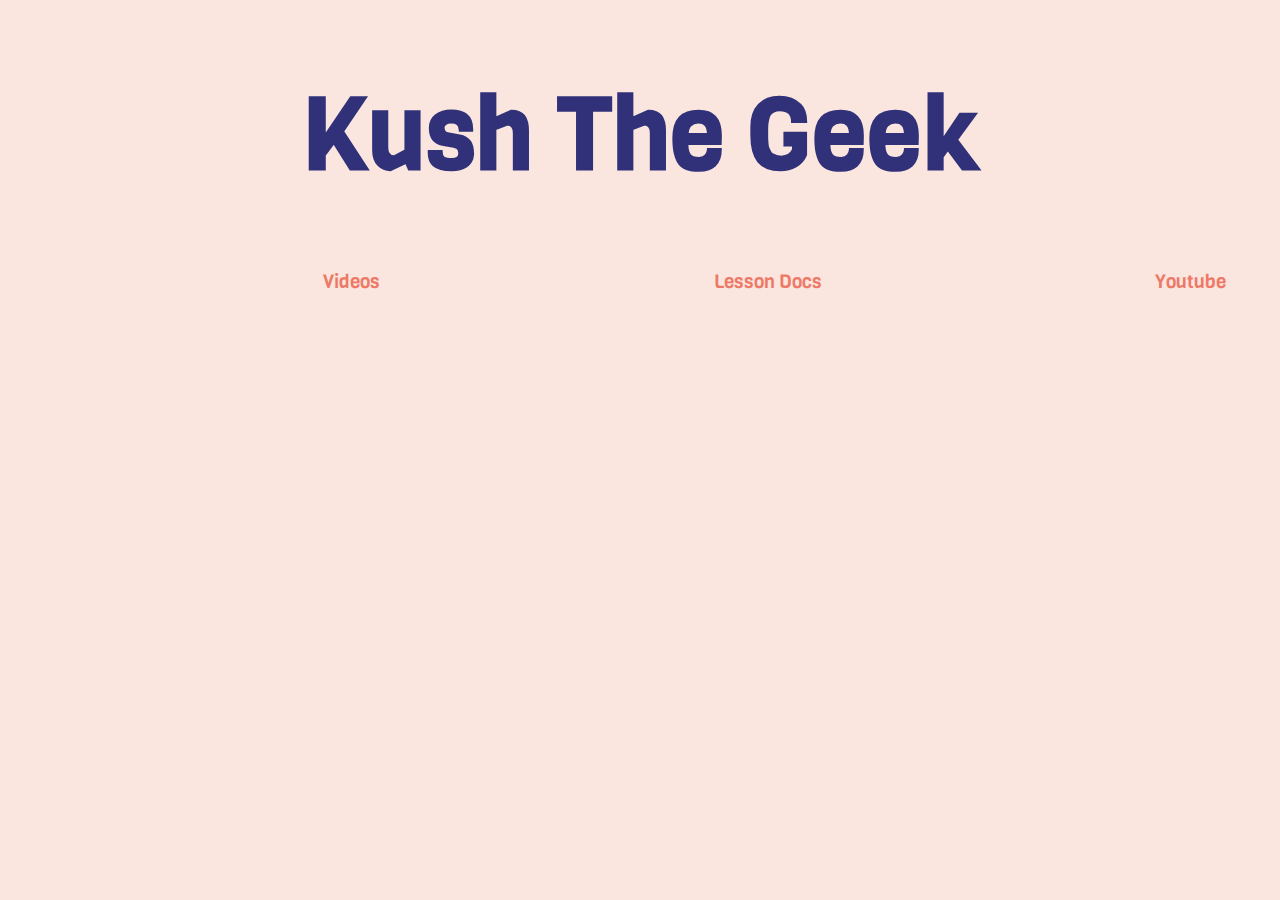
<file: index.html>
<!DOCTYPE html>
<html lang="en">
<head>
    <style>
        iframe{
            margin-left : 450px;
        }
    </style>
    <link rel="preconnect" href="https://fonts.googleapis.com">
<link rel="preconnect" href="https://fonts.gstatic.com" crossorigin>
<link href="https://fonts.googleapis.com/css2?family=Viga&display=swap" rel="stylesheet">
    <meta charset="UTF-8">
    <meta http-equiv="X-UA-Compatible" content="IE=edge">
    <meta name="viewport" content="width=device-width, initial-scale=1.0">
    <link rel="stylesheet" href="style.css">
    <link rel="icon" type="image/x-icon" href="logo.jpg">
    <title>Kush The Geek</title>
    <h1>Kush The Geek</h1>
    <a href="videos.html">Videos</a>
    <a href="lessndoc.html">Lesson Docs</a>
    <a href="https://www.youtube.com/channel/UCluwZAdcBUUo2hYzhvpafWw">Youtube</a>
</head>
<body>
    <iframe width="560" height="315" src="https://www.youtube.com/embed/ZNRJ168fgiA" title="YouTube video player" frameborder="0" allow="accelerometer; autoplay; clipboard-write; encrypted-media; gyroscope; picture-in-picture" allowfullscreen></iframe>
</body>
</html>
</file>
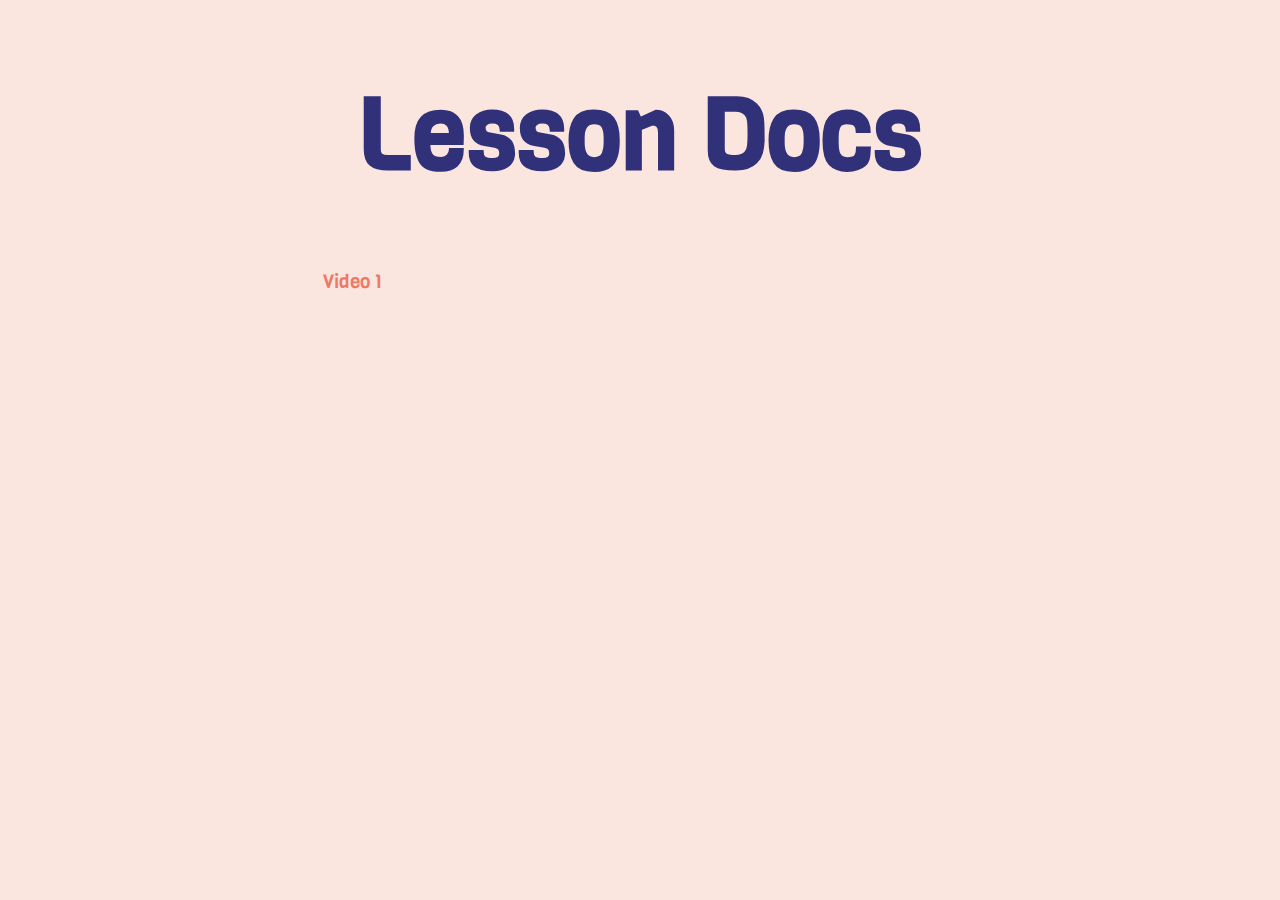
<file: lessndoc.html>
<!DOCTYPE html>
<html lang="en">
<head>
    <link rel="preconnect" href="https://fonts.googleapis.com">
<link rel="preconnect" href="https://fonts.gstatic.com" crossorigin>
<link href="https://fonts.googleapis.com/css2?family=Viga&display=swap" rel="stylesheet">
    <meta charset="UTF-8">
    <meta http-equiv="X-UA-Compatible" content="IE=edge">
    <meta name="viewport" content="width=device-width, initial-scale=1.0">
    <link rel="stylesheet" href="style.css">
    <link rel="icon" type="image/x-icon" href="logo.jpg">
</head>
<body>
    <h1>Lesson Docs</h1>
    <div class="display">
        <a href="video1doc.html">Video 1</a>
    </div>
</body>
</html>
</file>
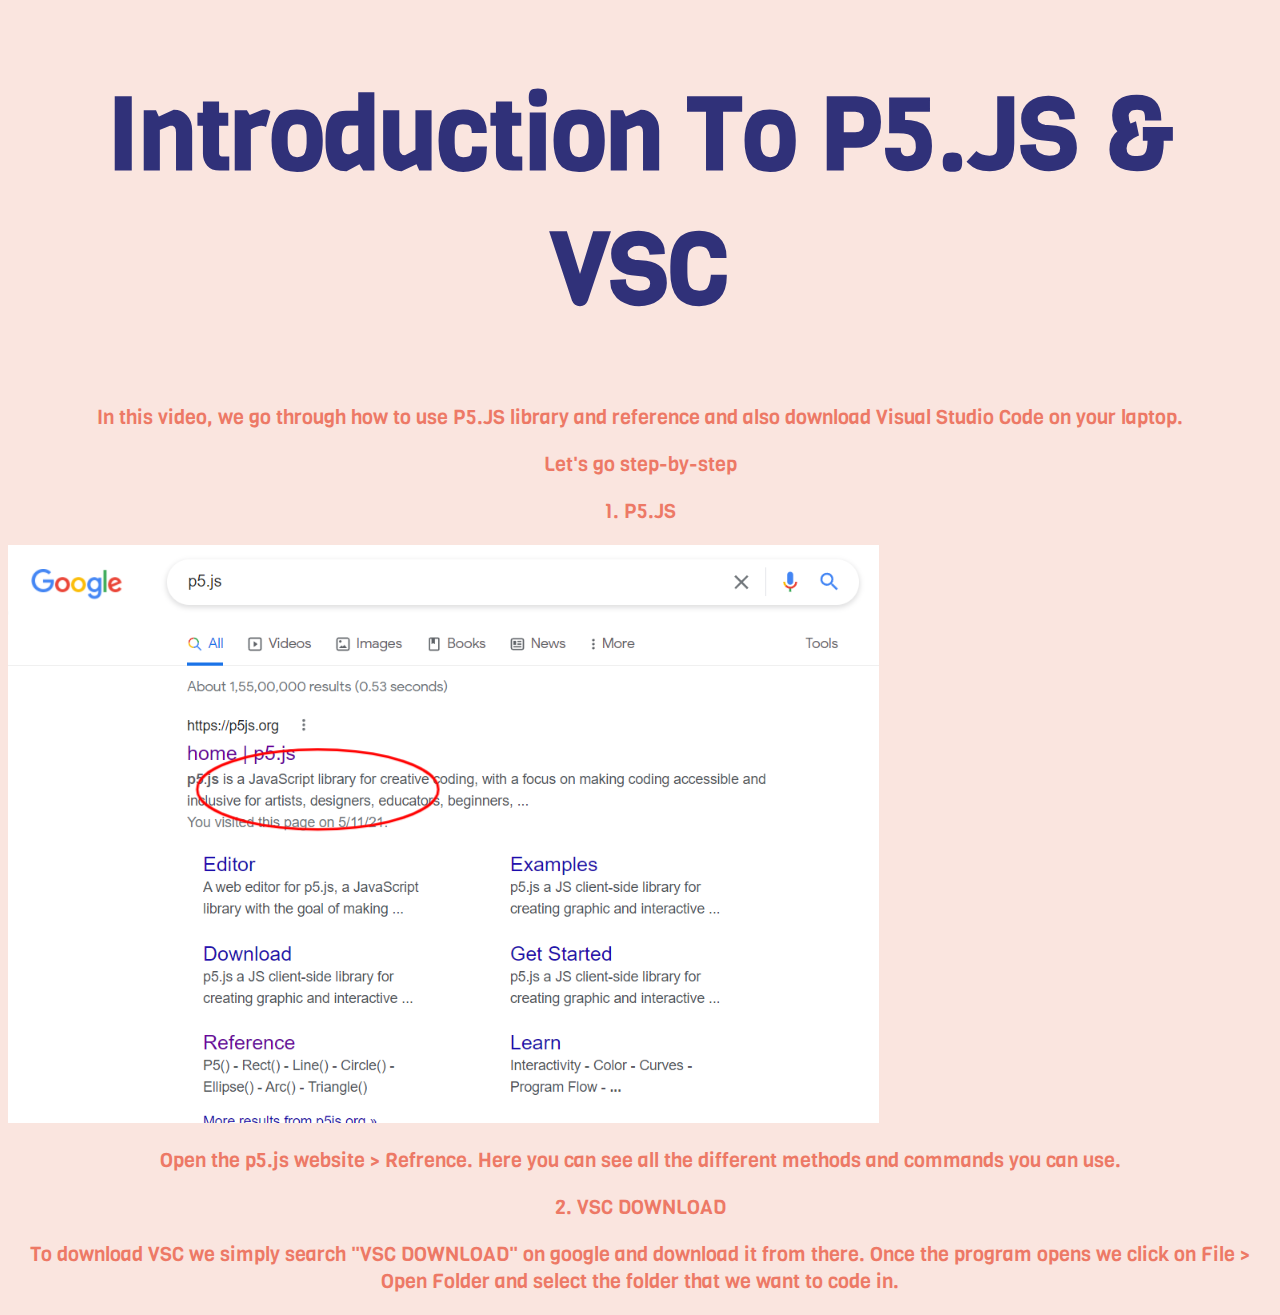
<file: video1doc.html>
<!DOCTYPE html>
<html lang="en">
<head>
    <link rel="preconnect" href="https://fonts.googleapis.com">
<link rel="preconnect" href="https://fonts.gstatic.com" crossorigin>
<link href="https://fonts.googleapis.com/css2?family=Viga&display=swap" rel="stylesheet">
    <meta charset="UTF-8">
    <meta http-equiv="X-UA-Compatible" content="IE=edge">
    <meta name="viewport" content="width=device-width, initial-scale=1.0">
    <link rel="stylesheet" href="style.css">
    <link rel="icon" type="image/x-icon" href="logo.jpg">
    <title>Introduction to p5.js and VSC</title>
</head>
<body>
    <h1>Introduction To P5.JS & VSC</h1>
    <p>In this video, we go through how to use P5.JS library and reference and also download Visual Studio Code on your laptop.</p>
    <p>Let's go step-by-step</p>
    <p>1. P5.JS</p>
    <image src="assets/v1i1.png"></image>
    <p>Open the p5.js website > Refrence. Here you can see all the different methods and commands you can use.</p>
    <p>2. VSC DOWNLOAD</p>
    <p>To download VSC we simply search "VSC DOWNLOAD" on google and download it from there. Once the program opens we click on File > Open Folder and select the folder that we want to code in.</p>
</body>
</html>
</file>
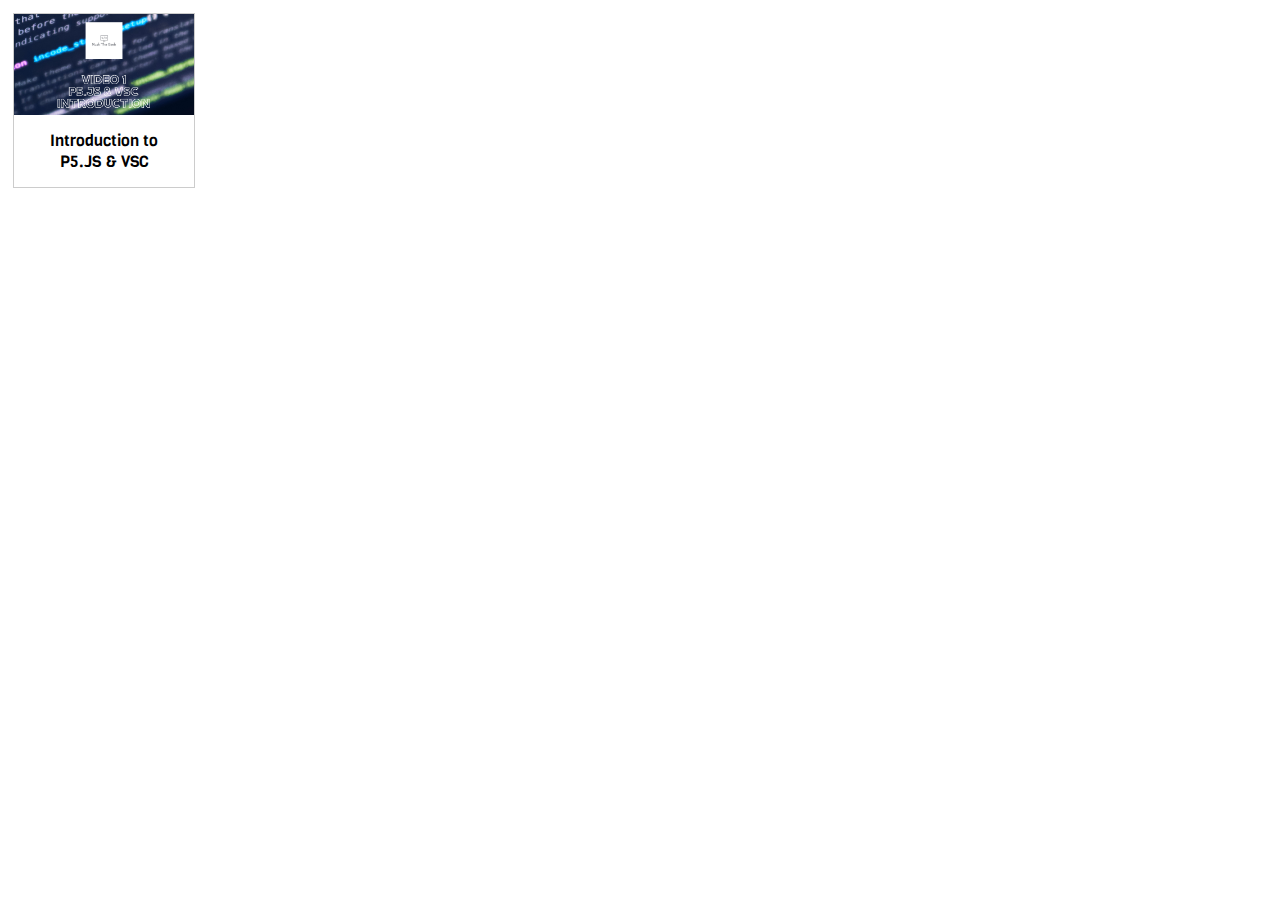
<file: videos.html>
<html>
    <head>
        <link rel="preconnect" href="https://fonts.googleapis.com">
<link rel="preconnect" href="https://fonts.gstatic.com" crossorigin>
<link href="https://fonts.googleapis.com/css2?family=Viga&display=swap" rel="stylesheet">
    <link rel="icon" type="image/x-icon" href="logo.jpg">
    <style>
    div.gallery {
      margin: 5px;
      border: 1px solid #ccc;
      float: left;
      width: 180px;
      font-family: 'Viga', sans-serif;

    }
    
    div.gallery:hover {
      border: 1px solid #777;
      font-family: 'Viga', sans-serif;

    }
    
    div.gallery img {
      width: 100%;
      height: auto;
      font-family: 'Viga', sans-serif;

    }
    
    div.desc {
      padding: 15px;
      text-align: center;
      font-family: 'Viga', sans-serif;

    }
    </style>
    </head>
    <body>
    
    <div class="gallery">
      <a target="_blank" href="https://youtu.be/ZNRJ168fgiA">
        <img src="thumbnail1.jpg"  width="600" height="400">
      </a>
      <div class="desc">Introduction to P5.JS & VSC</div>
    </div>
    
    
    
    </body>
    </html>
</file>
<file: style.css>
h1{
    font-family: 'Viga', sans-serif;
    text-align : CENTER;
    font-size: 100px;
    color:#303179;
}
.quote{
    font-family: 'Viga', sans-serif;
    text-align : CENTER;
    color:#141850;
    margin-top: 130px;
}
.subtitle{
    font-family: 'Viga', sans-serif;
    text-align : CENTER;
    font-size: 20px;
    color:#ed7966;
}
p{
    font-family: 'Viga', sans-serif;
    text-align : CENTER;
    font-size: 20px;
    color:#ed7966;
}
body{
    background-color: #fae5df;
}
a{
    color: #ed7966;
    font-family: 'Viga', sans-serif;
    font-size: larger; 
    padding: 6px 15px;
    border-radius:20px;
    text-decoration: none;
    text-align: center;
    margin-left: 300px;
}
a:hover{
    color:rgb(18, 13, 66);
    font-family: 'Viga', sans-serif;
   background:whitesmoke;
   color : black;
 }
 
 a:link{
 text-decoration : none;
 }
 
 a:hover{
 text-decoration : none;
 }
</file>
